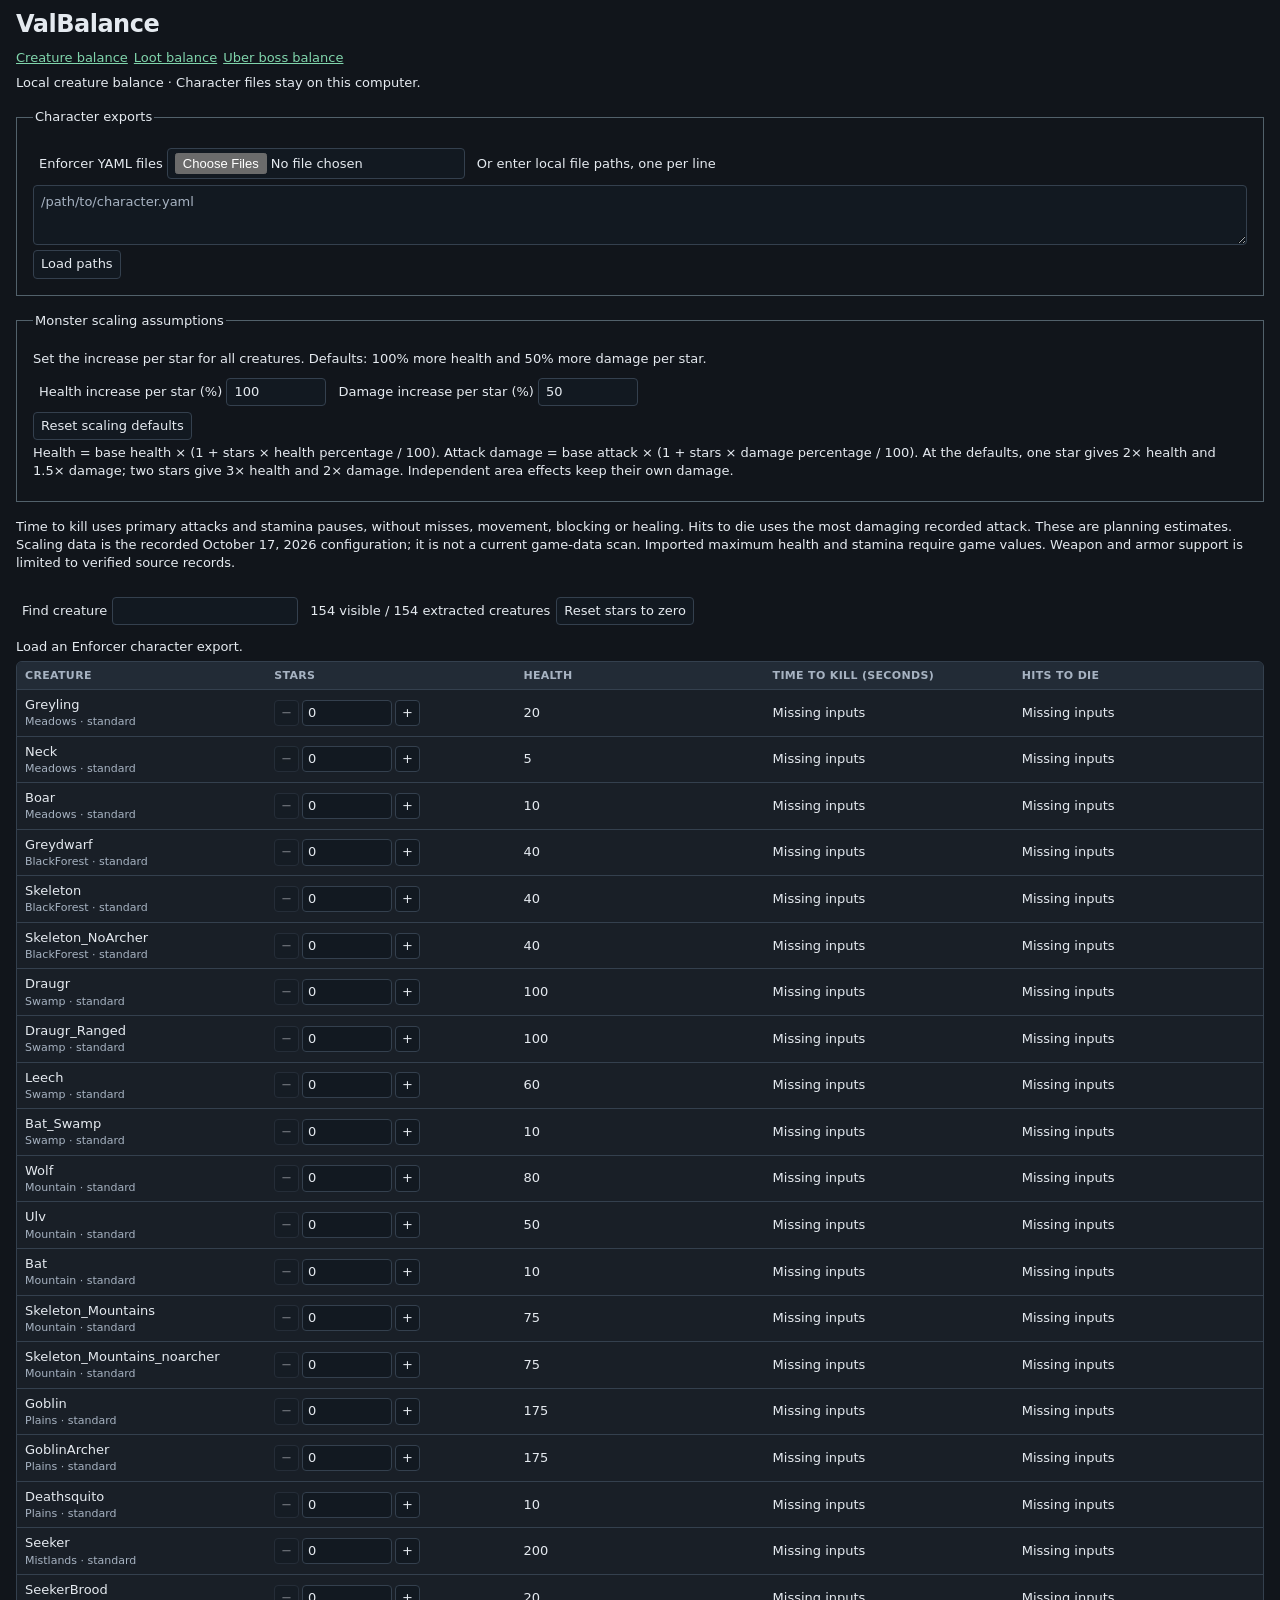
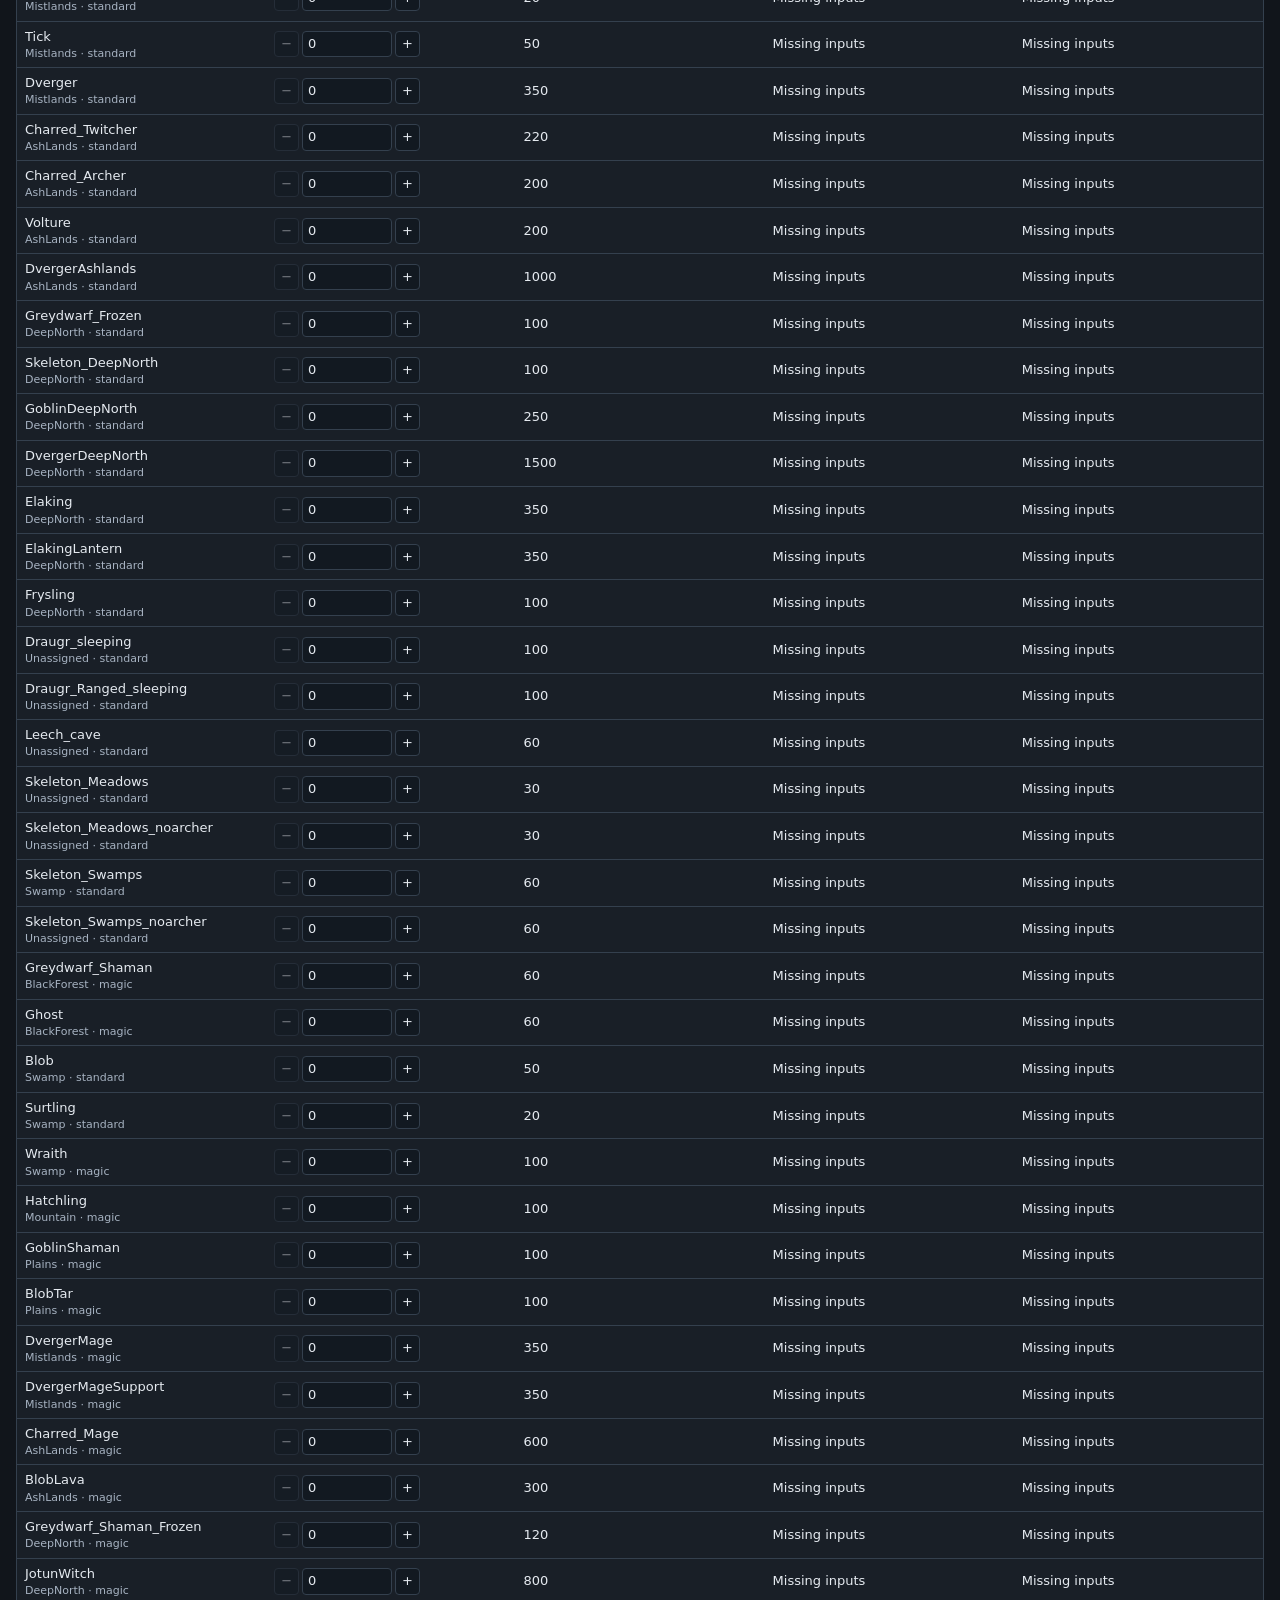
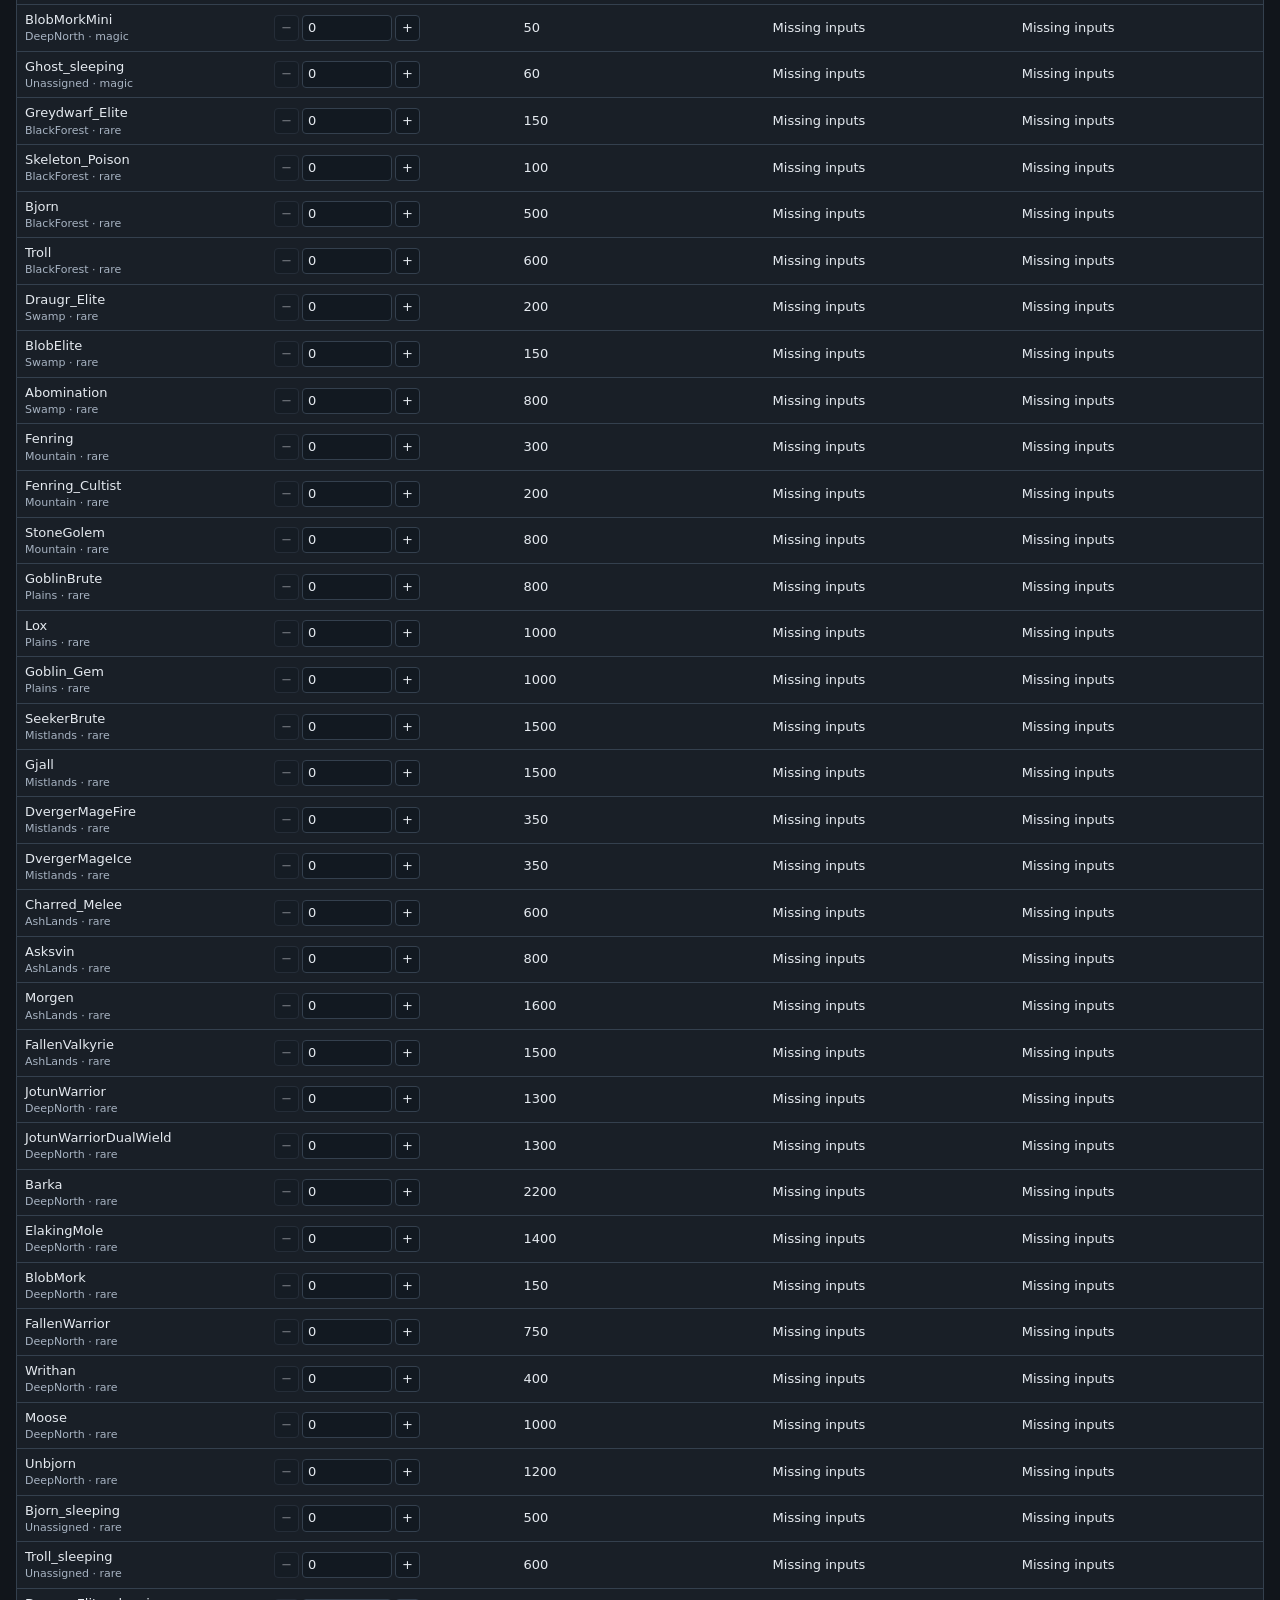
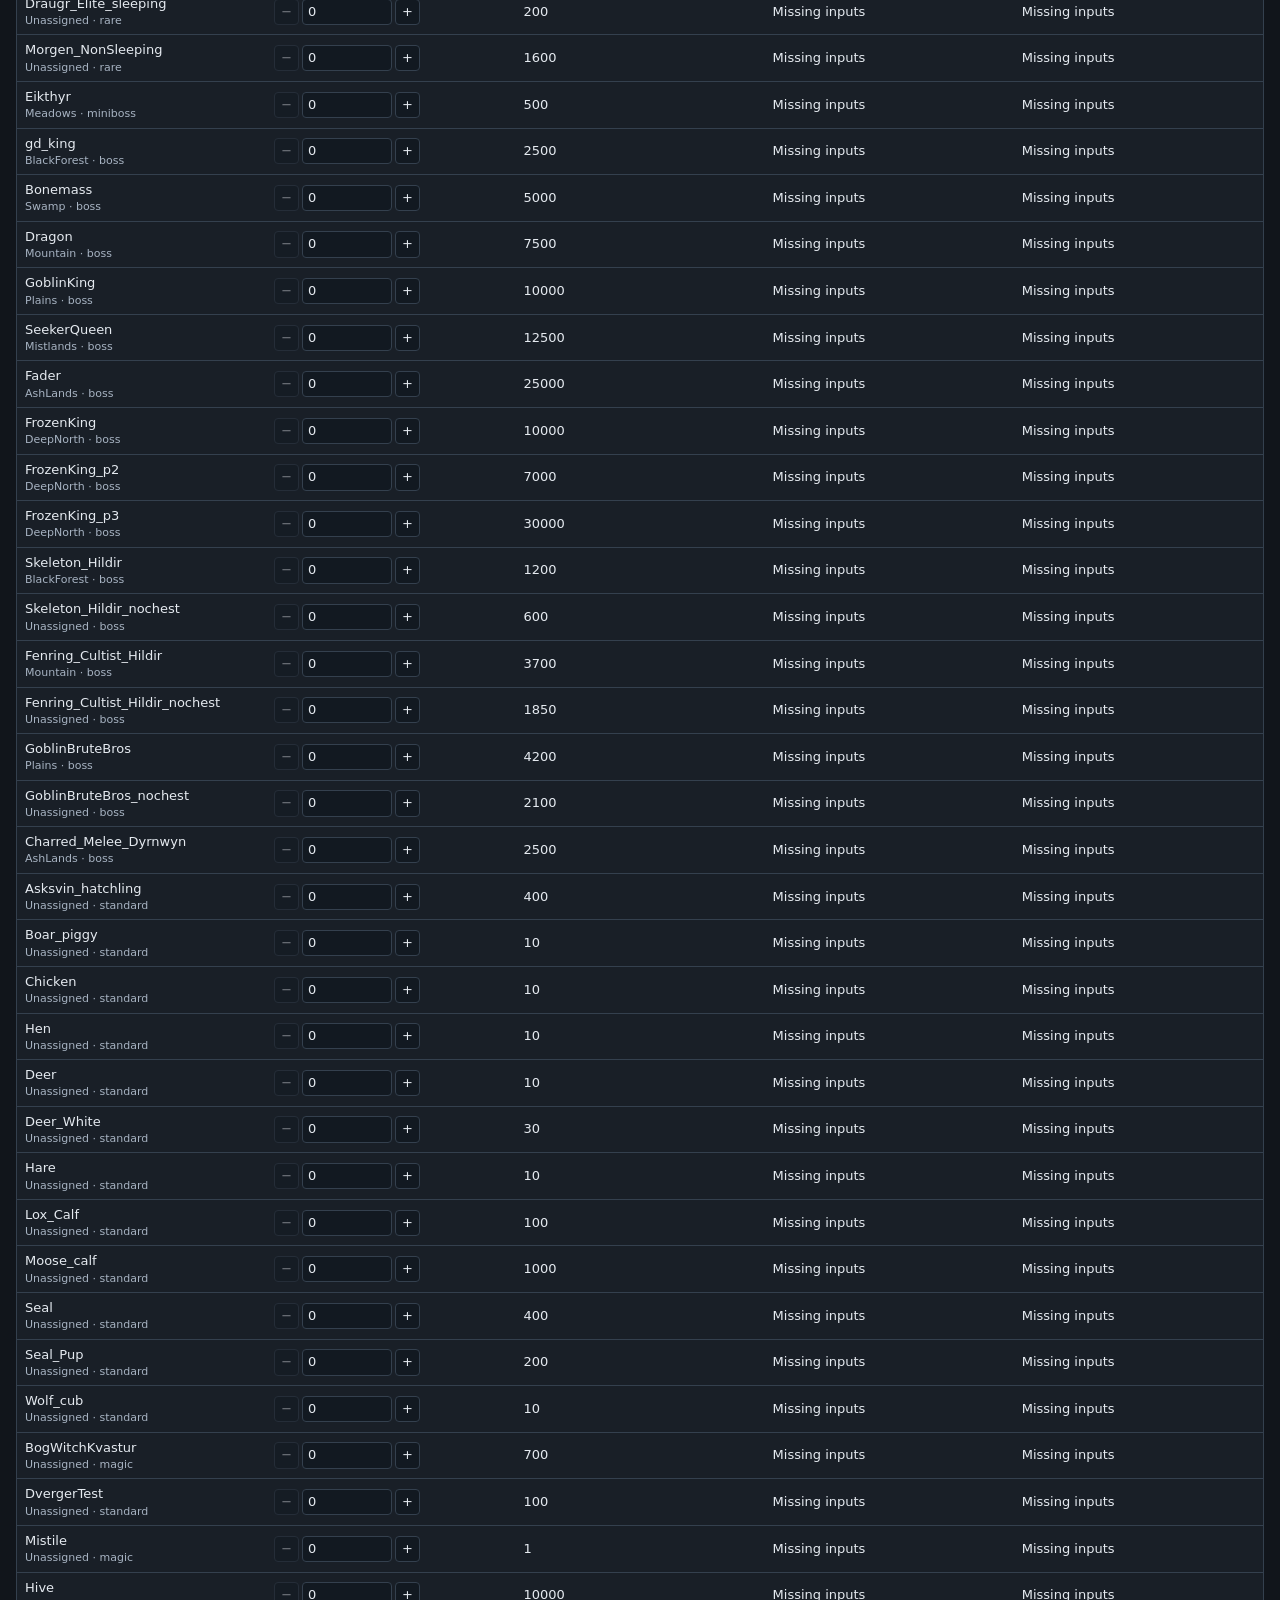
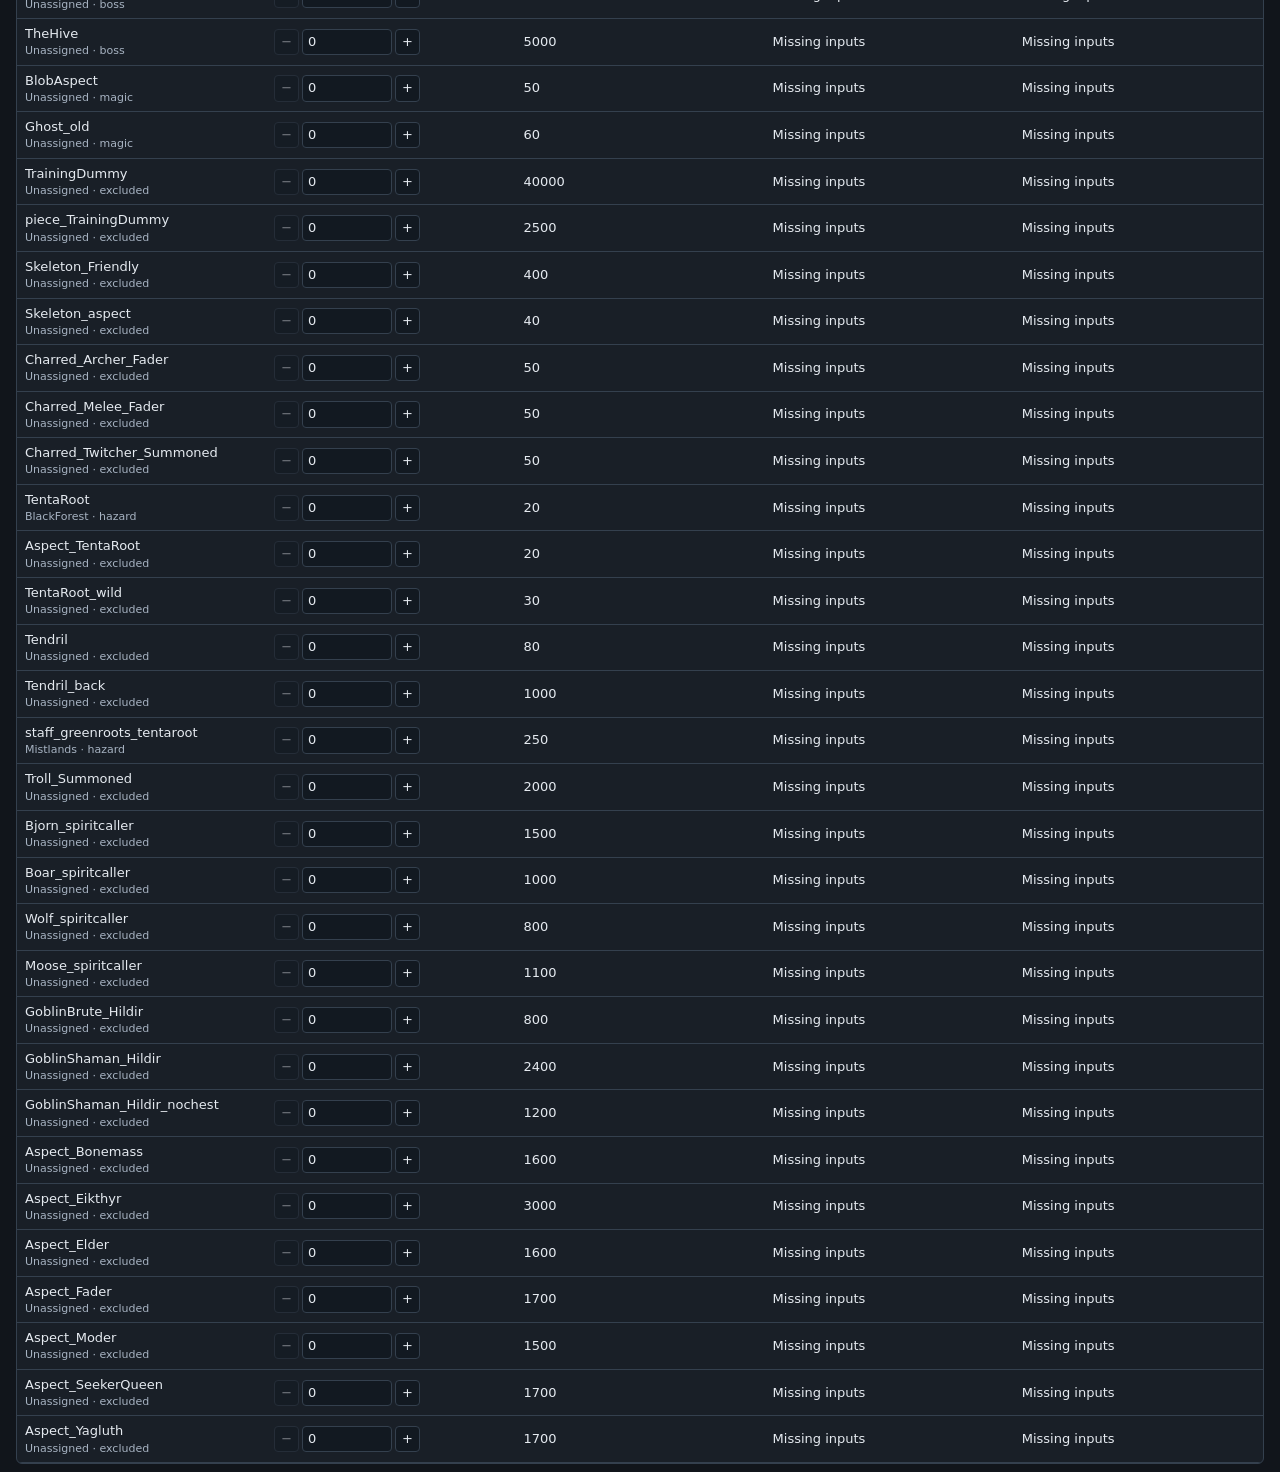
<file: web/index.html>
<!doctype html>
<html lang="en"><head><meta charset="utf-8"><meta name="viewport" content="width=device-width,initial-scale=1"><title>ValBalance</title><link rel="stylesheet" href="workbench.css"><style>header,main{max-width:1500px;margin:auto}fieldset{margin:16px 0;padding:16px;border:1px solid #52616b}label{display:inline-block;margin:6px}input[type=number]{width:100px}textarea{width:100%;min-height:60px}.stepper input{width:90px}.error{color:#ffab91}</style></head>
<body><header><h1>ValBalance</h1><nav class="toolbar" aria-label="Balance tools"><a href="index.html" aria-current="page">Creature balance</a><a href="workbench.html#loot">Loot balance</a><a href="workbench.html#uberbosses">Uber boss balance</a></nav><p>Local creature balance · Character files stay on this computer.</p>
<fieldset><legend>Character exports</legend><label>Enforcer YAML files <input id="uploads" type="file" accept=".yaml,.yml" multiple></label><label for="paths">Or enter local file paths, one per line</label><textarea id="paths" placeholder="/path/to/character.yaml"></textarea><button id="loadPaths">Load paths</button><div id="errors" role="alert"></div><div id="players"></div></fieldset>
<fieldset><legend>Monster scaling assumptions</legend><p>Set the increase per star for all creatures. Defaults: 100% more health and 50% more damage per star.</p><div id="scaling"></div><button id="resetScaling">Reset scaling defaults</button><p>Health = base health × (1 + stars × health percentage / 100). Attack damage = base attack × (1 + stars × damage percentage / 100). At the defaults, one star gives 2× health and 1.5× damage; two stars give 3× health and 2× damage. Independent area effects keep their own damage.</p></fieldset>
<p>Time to kill uses primary attacks and stamina pauses, without misses, movement, blocking or healing. Hits to die uses the most damaging recorded attack. These are planning estimates. Scaling data is the recorded October 17, 2026 configuration; it is not a current game-data scan. Imported maximum health and stamina require game values. Weapon and armor support is limited to verified source records.</p>
</header><main><div class="toolbar"><label>Find creature <input id="search" type="search"></label><span id="count"></span><button id="resetStars">Reset stars to zero</button></div><p id="status" role="status"></p><div class="tablewrap"><table style="table-layout:fixed;width:100%;min-width:850px"><thead><tr><th>Creature</th><th>Stars</th><th>Health</th><th>Time to kill (seconds)</th><th>Hits to die</th></tr></thead><tbody id="rows"></tbody></table></div></main>
<script src="workbench.js"></script><script src="app.js"></script></body></html>
</file>
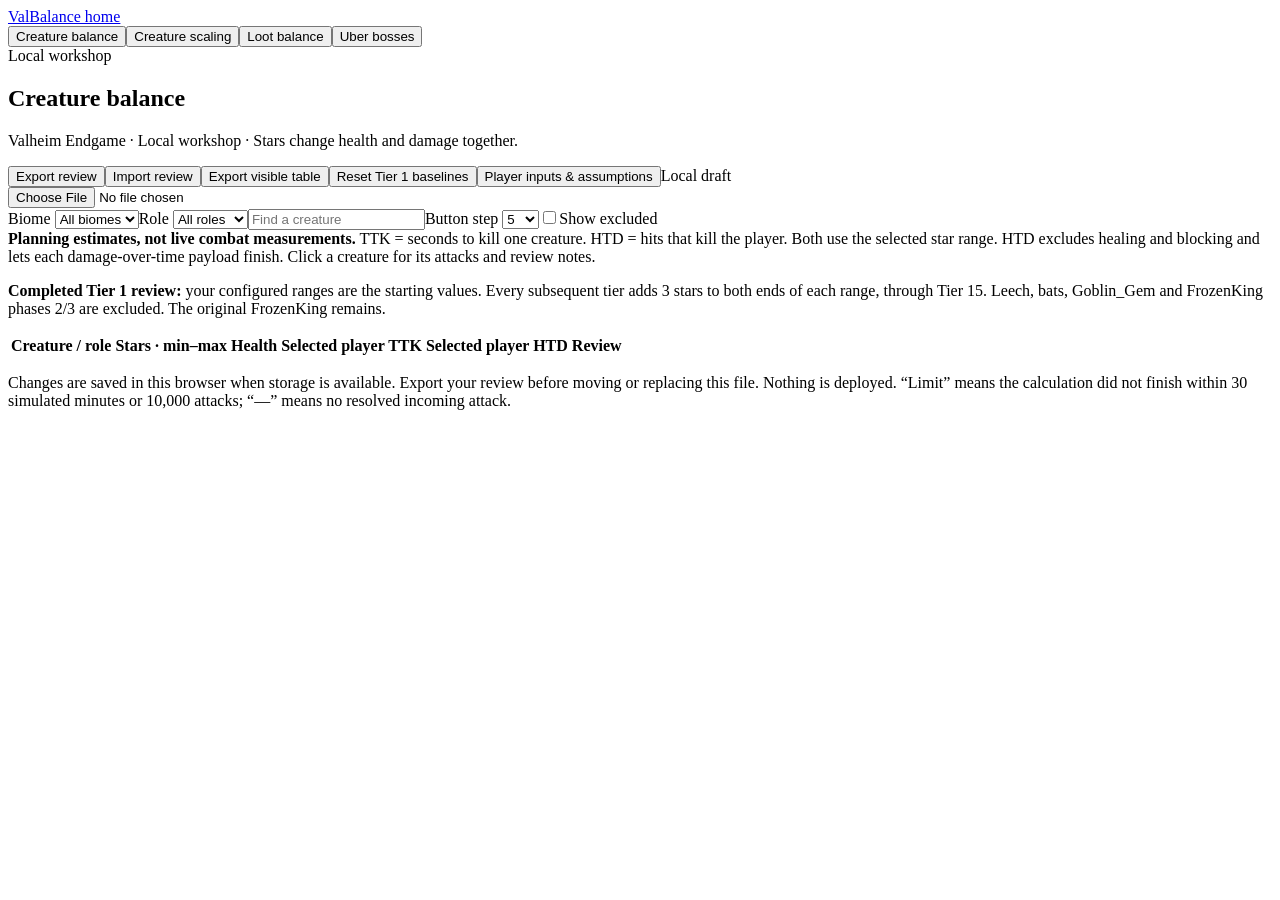
<file: workbench-source/Balance/workbench.template.html>
<!doctype html>
<html lang="en"><head><meta charset="utf-8"><meta name="viewport" content="width=device-width,initial-scale=1">
<title>Valheim Endgame · Balance workbench</title>
<style>
/*WORKBENCH_STYLE*/
/*LOOT_STYLE*/
/*SCALING_STYLE*/
/*UBER_STYLE*/
</style></head><body>
<nav class="workbench-nav" aria-label="Balance workbench"><a href="index.html">ValBalance home</a><div role="tablist" aria-label="Balance tools"><button id="tab-creatures" role="tab" aria-controls="panel-creatures">Creature balance</button><button id="tab-scaling" role="tab" aria-controls="panel-scaling">Creature scaling</button><button id="tab-loot" role="tab" aria-controls="panel-loot">Loot balance</button><button id="tab-uberbosses" role="tab" aria-controls="panel-uberbosses">Uber bosses</button></div><span class="muted">Local workshop</span></nav>
<section id="panel-creatures" role="tabpanel" aria-labelledby="tab-creatures">
<header><h1>Creature balance</h1><p class="muted">Valheim Endgame · Local workshop · Stars change health and damage together.</p>
<div class="summary" id="players"></div>
<div id="importErrors" role="alert"></div>
<div class="actions"><button class="primary" id="export">Export review</button><button id="import">Import review</button><button id="csv">Export visible table</button><button id="reset">Reset Tier 1 baselines</button><button id="assumptions">Player inputs & assumptions</button><span class="right muted" id="saveStatus">Local draft</span></div>
<input class="file" type="file" accept=".json,application/json" id="file">
</header><main>
<div class="tiers" id="tiers" aria-label="Encounter tier"></div>
<div class="toolbar"><label>Biome <select id="biome"><option value="All">All biomes</option></select></label><label>Role <select id="role"><option value="All">All roles</option><option>standard</option><option>magic</option><option>rare</option><option>miniboss</option><option>boss</option></select></label><input id="search" type="search" placeholder="Find a creature" aria-label="Find a creature"><label>Button step <select id="step"><option>1</option><option selected>5</option><option>10</option></select></label><label><input type="checkbox" id="showExcluded">Show excluded</label><span class="right" id="count"></span></div>
<div class="panel notice help"><b>Planning estimates, not live combat measurements.</b> TTK = seconds to kill one creature. HTD = hits that kill the player. Both use the selected star range. HTD excludes healing and blocking and lets each damage-over-time payload finish. Click a creature for its attacks and review notes.<p id="tierNote"></p><p><b>Completed Tier 1 review:</b> your configured ranges are the starting values. Every subsequent tier adds 3 stars to both ends of each range, through Tier 15. Leech, bats, Goblin_Gem and FrozenKing phases 2/3 are excluded. The original FrozenKing remains.</p></div>
<div class="status" id="status" role="status"></div>
<div class="tablewrap"><table><thead><tr><th>Creature / role</th><th>Stars · min–max</th><th>Health</th><th>Selected player TTK</th><th>Selected player HTD</th><th>Review</th></tr></thead><tbody id="rows"></tbody></table></div>
<p class="footer">Changes are saved in this browser when storage is available. Export your review before moving or replacing this file. Nothing is deployed. “Limit” means the calculation did not finish within 30 simulated minutes or 10,000 attacks; “—” means no resolved incoming attack.</p>
</main>
</section>
<!--SCALING_PANEL-->
<!--LOOT_PANEL-->
<!--UBER_PANEL-->
<dialog id="detail"><div class="actions"><h2 id="detailTitle"></h2><button class="right" id="closeDetail">Close</button></div><div id="detailBody"></div></dialog>
<script>/*WORKBENCH_DATA*/</script>
<script>/*WORKBENCH_ENGINE*/</script>
<script>/*WORKBENCH_COMMON*/</script>
<script>/*LOOT_ENGINE*/</script>
<script>/*YAML_VENDOR*/</script>
<script>/*LOOT_YAML*/</script>
<script>
/*WORKBENCH_UI*/
</script><script>/*SCALING_UI*/</script><script>/*LOOT_UI*/</script><script>/*UBER_HITS*/</script><script>/*UBER_UI*/</script></body></html>
</file>
<file: web/workbench.css>
:root{color-scheme:dark;font:13px/1.4 system-ui,sans-serif;color:var(--text);background:var(--background);--background:#11151b;--surface:#191f27;--raised:#222b36;--input:#121921;--text:#e5eaf0;--muted:#a7b3c2;--line:#34404e;--accent:#80d5ac;--selected:#234d3c;--danger:#ffaaa6;--warning:#e6c17c}
*{box-sizing:border-box}body{margin:0}header,main{max-width:1920px;margin:auto;padding:8px 16px}header{padding-bottom:0}h1{font-size:24px;margin:0 0 3px;letter-spacing:-.5px}h2{font-size:16px;margin:8px 0}h3{font-size:14px}p{margin:4px 0}
button,input,select,textarea{font:inherit;color:inherit}button,select,input{border:1px solid var(--line);border-radius:4px;background:var(--input);padding:4px 7px}input[type=checkbox]{accent-color:var(--accent)}input::placeholder,textarea::placeholder{color:var(--muted)}button{cursor:pointer}button:hover{background:var(--raised)}button:disabled{opacity:.45;cursor:default}.primary{background:var(--accent);color:#10251b;border-color:var(--accent);font-weight:600}.primary:hover{background:#a0e3c1}
.muted,small{color:var(--muted)}small{font-size:11px}.toolbar,.tiers,.actions{display:flex;gap:6px;align-items:center;flex-wrap:wrap}.toolbar{margin:7px 0}.toolbar label{display:flex;gap:5px;align-items:center}.tiers button{min-width:30px}.tiers .selected{background:var(--selected);color:var(--text);border-color:var(--accent)}
.panel{background:var(--surface);border:1px solid var(--line);border-radius:6px;padding:9px 11px;margin:8px 0}.notice{border-left:3px solid var(--warning);background:#28251e}.summary{display:flex;gap:16px;flex-wrap:wrap;margin:7px 0}.summary b{display:block}.tablewrap{overflow:auto;border:1px solid var(--line);border-radius:6px;background:var(--surface)}
table{border-collapse:collapse;width:100%;font-variant-numeric:tabular-nums;white-space:nowrap}th,td{text-align:left;padding:6px 8px;border-bottom:1px solid var(--line)}th{font-size:11px;text-transform:uppercase;letter-spacing:.03em;color:var(--muted);background:var(--raised);position:sticky;top:0;z-index:1}td.num{text-align:right}td:first-child{min-width:150px}td small{display:block}tr.changed{background:#20392d}tr.disabled{opacity:.55}
.stepper{display:flex;gap:3px;align-items:center}.stepper button{padding:3px 6px}.stepper input{width:60px;padding:3px 5px}.danger{color:var(--danger);font-weight:700}.pending{color:var(--warning)}.badge{font-size:11px;background:var(--raised);border-radius:3px;padding:1px 5px}.footer{margin:8px 0;color:var(--muted);font-size:11px}.status{min-height:18px}.error{color:var(--danger)}
dialog{border:1px solid var(--line);border-radius:8px;max-width:min(1050px,95vw);width:1050px;max-height:90vh;padding:14px;background:var(--surface);color:var(--text)}dialog::backdrop{background:#0009}dialog table{white-space:normal;font-size:12px}dialog pre{white-space:pre-wrap;max-height:360px;overflow:auto;background:var(--input);padding:10px}textarea{width:100%;min-height:70px;border:1px solid var(--line);background:var(--input);padding:7px;border-radius:4px}
.right{margin-left:auto}.excluded,.file,[hidden]{display:none!important}details summary{cursor:pointer}.role{font-size:11px}a{color:var(--accent)}.help{max-width:1100px}.name{background:transparent;border:0;padding:0;text-align:left;font-weight:600}.name:hover{text-decoration:underline;background:transparent}button:focus-visible,input:focus-visible,select:focus-visible,textarea:focus-visible,summary:focus-visible{outline:2px solid var(--accent);outline-offset:2px}
@media(max-width:700px){header,main{padding:6px 10px}.summary{gap:8px}h1{font-size:22px}}
</file>
